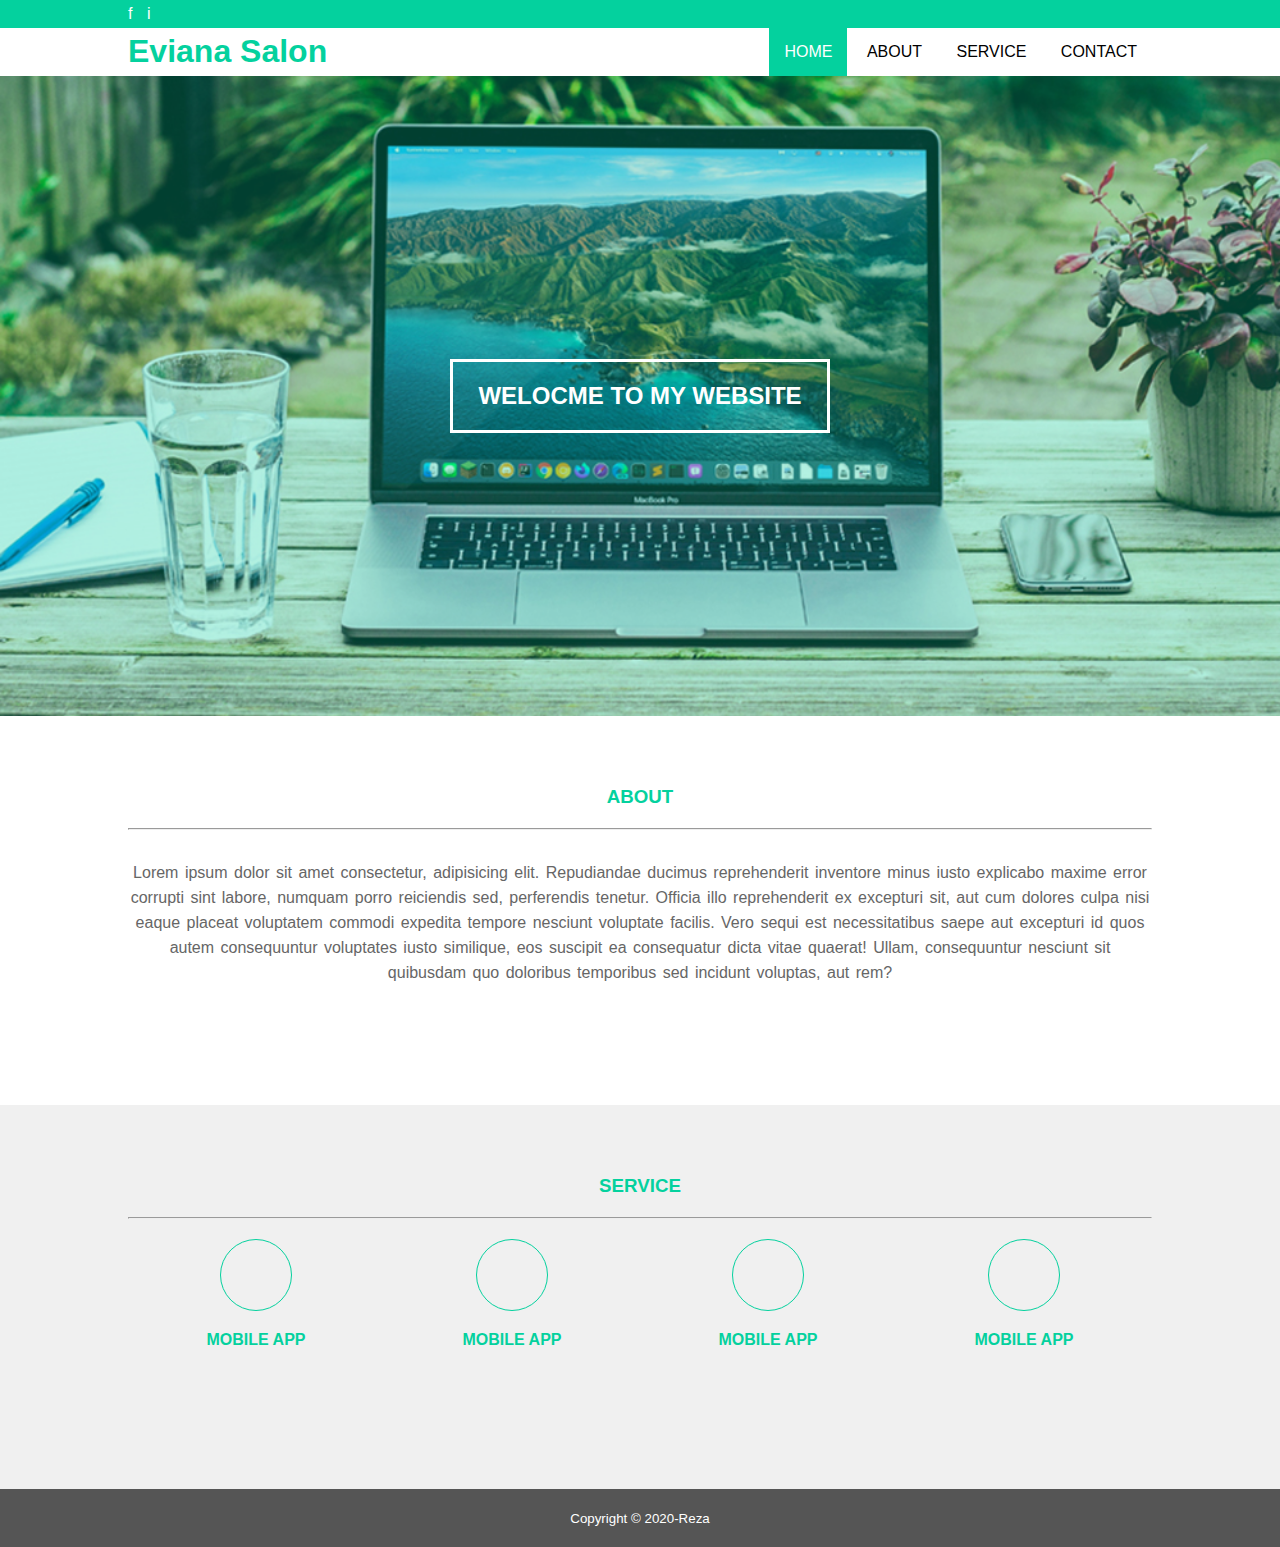
<file: index.html>
<!DOCTYPE html>
<html lang="en">
<head>
    <meta charset="UTF-8">
    <meta http-equiv="X-UA-Compatible" content="IE=edge">
    <meta name="viewport" content="width=device-width, initial-scale=1.0">
    <title>Eviana Salon</title>
    <link rel="stylesheet" href="css/style.css">
</head>
<body>
    
    <!-- header -->
    <div class="medsos">
        <div class="container">
            <ul>
                <li><a href="#">f</a></li>
                <li><a href="#">i</a></li>
            </ul>
        </div>
    </div>
    
    <header>
        <div class="container">
        <h1><a href="index.html">Eviana Salon</a></h1>
        <ul>
            <li class="active"><a href="index.html">HOME</a></li>
            <li><a href="about.html">ABOUT</a></li>
            <li><a href="service.html">SERVICE</a></li>
            <li><a href="contact.html">CONTACT</a></li>
        </ul>
        </div>
    </header>

    <!-- banner -->
    <section class="banner">
        <h2>WELOCME TO MY WEBSITE</h2>
    </section>

    <!-- about  -->
    <section class="about">
        <div class="container">
            <h3>ABOUT</h3>
            <hr>
            <p>Lorem ipsum dolor sit amet consectetur, adipisicing elit. Repudiandae ducimus reprehenderit inventore minus iusto explicabo maxime error corrupti sint labore, numquam porro reiciendis sed, perferendis tenetur. Officia illo reprehenderit ex excepturi sit, aut cum dolores culpa nisi eaque placeat voluptatem commodi expedita tempore nesciunt voluptate facilis. Vero sequi est necessitatibus saepe aut excepturi id quos autem consequuntur voluptates iusto similique, eos suscipit ea consequatur dicta vitae quaerat! Ullam, consequuntur nesciunt sit quibusdam quo doloribus temporibus sed incidunt voluptas, aut rem?</p>
        </div>
    </section>

    <!-- service -->
    <section class="service">
        <div class="container">
            <h3>SERVICE</h3>
            <hr>
            <div class="box">
                <div class="col-4">
                    <div class="icon"></div>
                    <h4>MOBILE APP</h4>
                </div>
                <div class="col-4">
                    <div class="icon"></div>
                    <h4>MOBILE APP</h4>
                </div>
                <div class="col-4">
                    <div class="icon"></div>
                    <h4>MOBILE APP</h4>
                </div>
                <div class="col-4">
                    <div class="icon"></div>
                    <h4>MOBILE APP</h4>
                </div>
            </div>
        </div>
    </section>

    <!-- footer -->
    <footer>
        <div class="container">
            <small>Copyright &copy 2020-Reza  </small>
        </div>
    </footer>
    
</body>
</html>
</file>
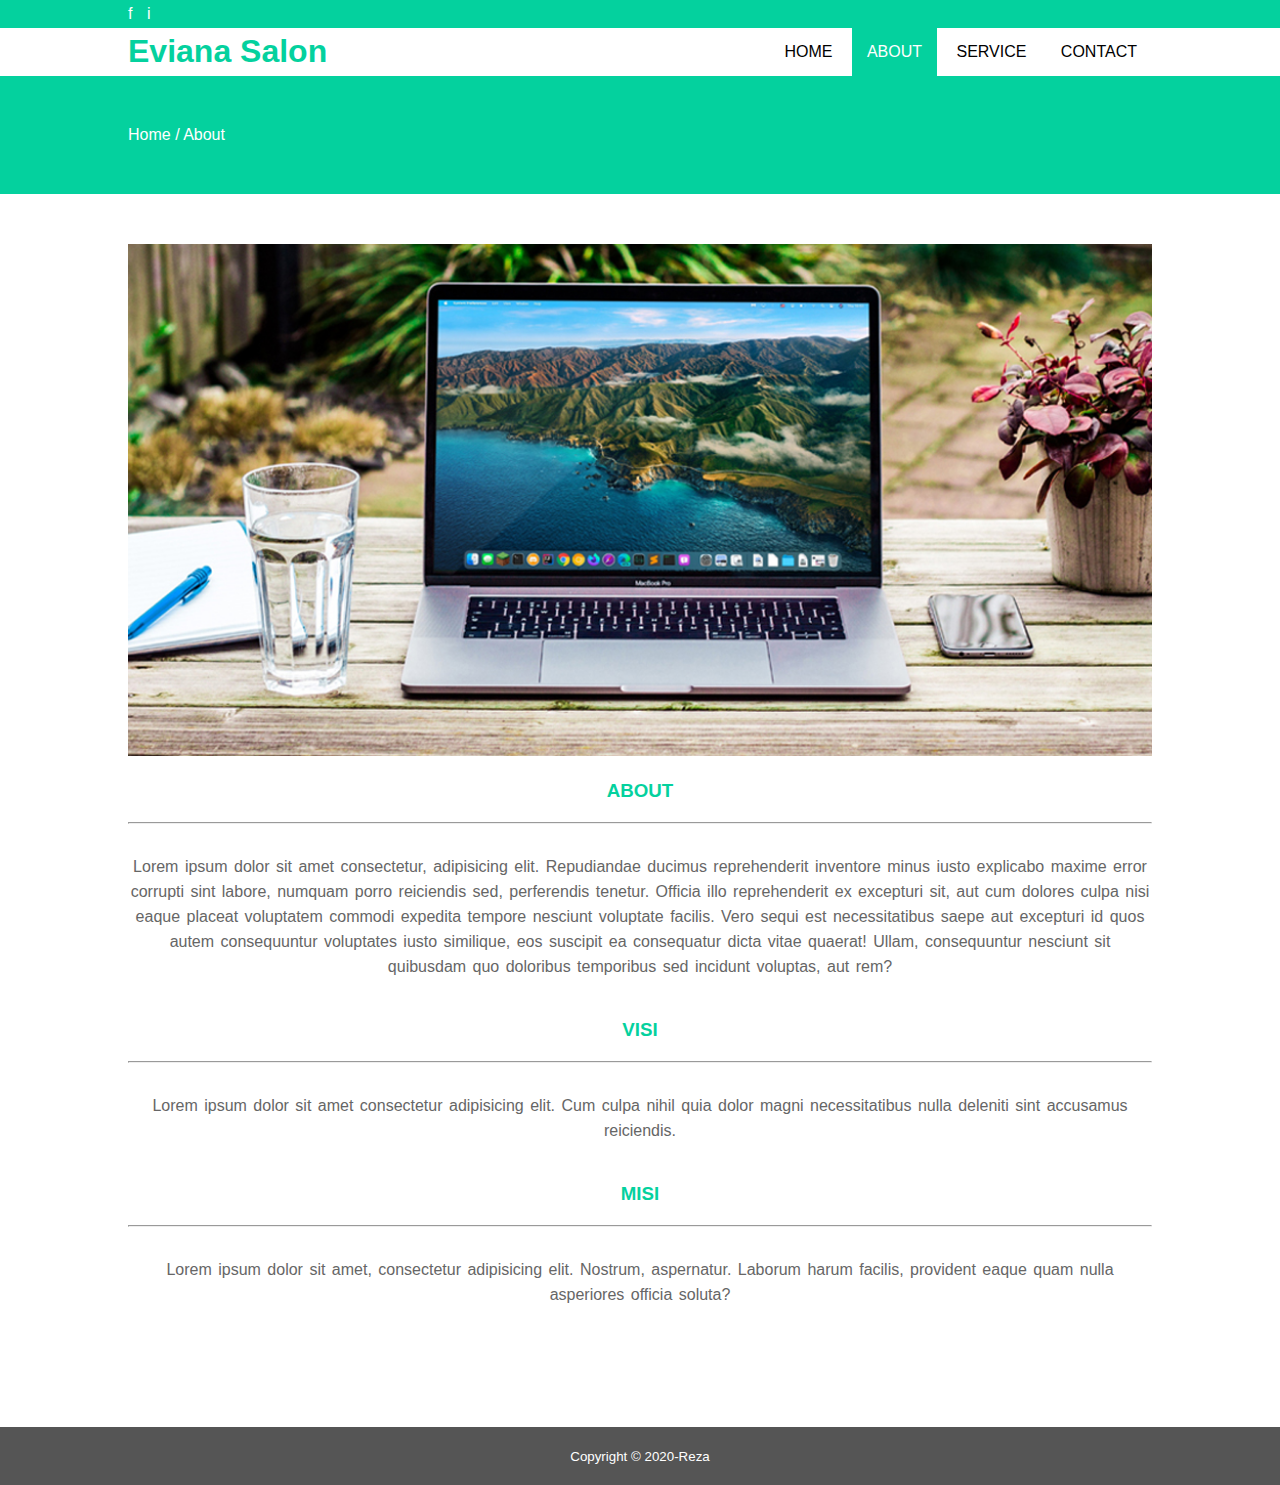
<file: about.html>
<!DOCTYPE html>
<html lang="en">
<head>
    <meta charset="UTF-8">
    <meta http-equiv="X-UA-Compatible" content="IE=edge">
    <meta name="viewport" content="width=device-width, initial-scale=1.0">
    <title>Eviana Salon</title>
    <link rel="stylesheet" href="css/style.css">
</head>
<body>
    
    <!-- header -->
    <div class="medsos">
        <div class="container">
            <ul>
                <li><a href="#">f</a></li>
                <li><a href="#">i</a></li>
            </ul>
        </div>
    </div>
    
    <header>
        <div class="container">
        <h1><a href="index.html">Eviana Salon</a></h1>
        <ul>
            <li><a href="index.html">HOME</a></li>
            <li class="active"><a href="about.html">ABOUT</a></li>
            <li><a href="service.html">SERVICE</a></li>
            <li><a href="contact.html">CONTACT</a></li>
        </ul>
        </div>
    </header>

    <!-- label -->
    <section class="label">
        <div class="container">
            <p>Home / About</p>
        </div>
    </section>

    <!-- about  -->
    <section class="about">
        <div class="container">
            <img src="img/hero.jpg" width="100%" alt="hero">
            <h3>ABOUT</h3>
            <hr>
            <p>Lorem ipsum dolor sit amet consectetur, adipisicing elit. Repudiandae ducimus reprehenderit inventore minus iusto explicabo maxime error corrupti sint labore, numquam porro reiciendis sed, perferendis tenetur. Officia illo reprehenderit ex excepturi sit, aut cum dolores culpa nisi eaque placeat voluptatem commodi expedita tempore nesciunt voluptate facilis. Vero sequi est necessitatibus saepe aut excepturi id quos autem consequuntur voluptates iusto similique, eos suscipit ea consequatur dicta vitae quaerat! Ullam, consequuntur nesciunt sit quibusdam quo doloribus temporibus sed incidunt voluptas, aut rem?</p>
            <h3>VISI</h3>
            <hr>
            <p>Lorem ipsum dolor sit amet consectetur adipisicing elit. Cum culpa nihil quia dolor magni necessitatibus nulla deleniti sint accusamus reiciendis.</p>
            <h3>MISI</h3>
            <hr>
            <p>Lorem ipsum dolor sit amet, consectetur adipisicing elit. Nostrum, aspernatur. Laborum harum facilis, provident eaque quam nulla asperiores officia soluta?</p>
        </div>
    </section>

    <!-- footer -->
    <footer>
        <div class="container">
            <small>Copyright &copy 2020-Reza  </small>
        </div>
    </footer>
    
</body>
</html>
</file>
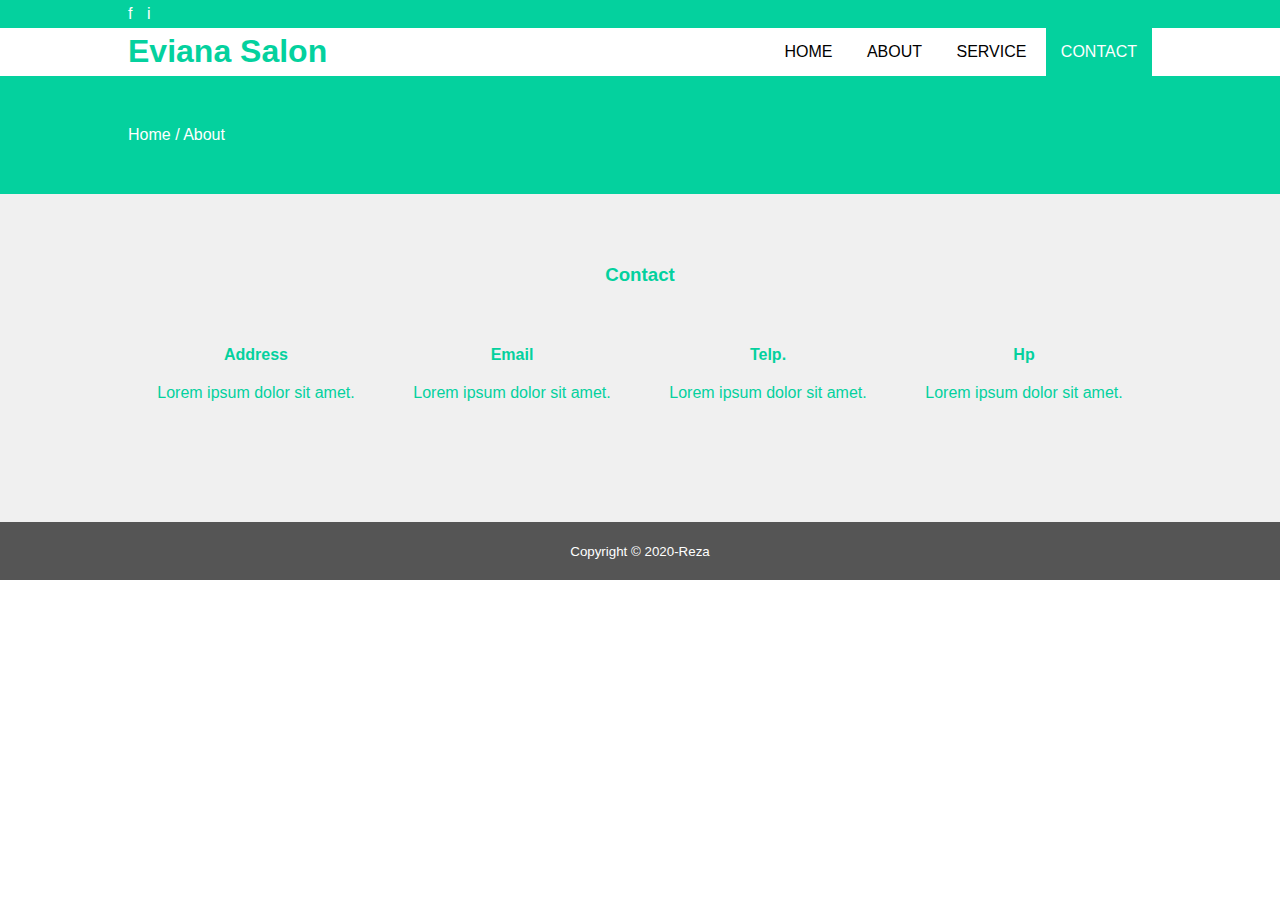
<file: contact.html>
<!DOCTYPE html>
<html lang="en">
<head>
    <meta charset="UTF-8">
    <meta http-equiv="X-UA-Compatible" content="IE=edge">
    <meta name="viewport" content="width=device-width, initial-scale=1.0">
    <title>Eviana Salon</title>
    <link rel="stylesheet" href="css/style.css">
</head>
<body>
    
    <!-- header -->
    <div class="medsos">
        <div class="container">
            <ul>
                <li><a href="#">f</a></li>
                <li><a href="#">i</a></li>
            </ul>
        </div>
    </div>
    
    <header>
        <div class="container">
        <h1><a href="index.html">Eviana Salon</a></h1>
        <ul>
            <li><a href="index.html">HOME</a></li>
            <li><a href="about.html">ABOUT</a></li>
            <li><a href="service.html">SERVICE</a></li>
            <li class="active"><a href="contact.html">CONTACT</a></li>
        </ul>
        </div>
    </header>
    
    <!-- label -->
    <section class="label">
        <div class="container">
            <p>Home / About</p>
        </div>
    </section>

    <!-- service -->
    <section class="service">
        <div class="container">
            <h3>Contact</h3>
            <div class="box">
                <div class="col-4 offset2">
                    <h4>Address</h4>
                    <p>Lorem ipsum dolor sit amet.</p>
                </div>
                <div class="col-4">
                    <h4>Email</h4>
                    <p>Lorem ipsum dolor sit amet.</p>
                </div>
                <div class="col-4">
                    <h4>Telp.</h4>
                    <p>Lorem ipsum dolor sit amet.</p>
                </div>
                <div class="col-4">
                    <h4>Hp</h4>
                    <p>Lorem ipsum dolor sit amet.</p>
                </div>
            </div>
        </div>
    </section>

    <!-- footer -->
    <footer>
        <div class="container">
            <small>Copyright &copy 2020-Reza  </small>
        </div>
    </footer>
    
</body>
</html>
</file>
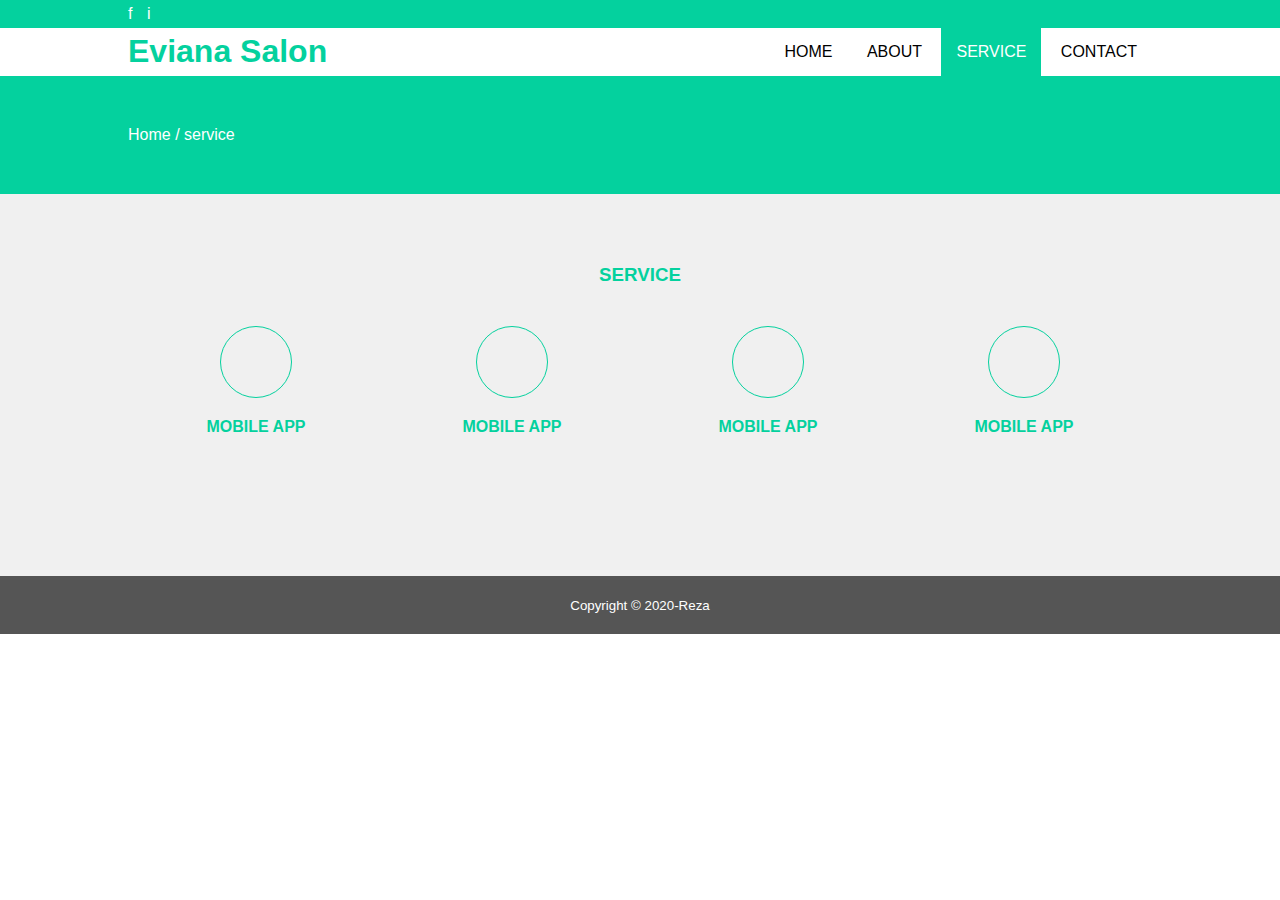
<file: service.html>
<!DOCTYPE html>
<html lang="en">
<head>
    <meta charset="UTF-8">
    <meta http-equiv="X-UA-Compatible" content="IE=edge">
    <meta name="viewport" content="width=device-width, initial-scale=1.0">
    <title>Eviana Salon</title>
    <link rel="stylesheet" href="css/style.css">
</head>
<body>
    
    <!-- header -->
    <div class="medsos">
        <div class="container">
            <ul>
                <li><a href="#">f</a></li>
                <li><a href="#">i</a></li>
            </ul>
        </div>
    </div>
    
    <header>
        <div class="container">
        <h1><a href="index.html">Eviana Salon</a></h1>
        <ul>
            <li><a href="index.html">HOME</a></li>
            <li><a href="about.html">ABOUT</a></li>
            <li class="active"><a href="service.html">SERVICE</a></li>
            <li><a href="contact.html">CONTACT</a></li>
        </ul>
        </div>
    </header>

      <!-- label -->
      <section class="label">
        <div class="container">
            <p>Home / service</p>
        </div>
    </section>

    <!-- service -->
    <section class="service">
        <div class="container">
            <h3>SERVICE</h3>
            <div class="box">
                <div class="col-4">
                    <div class="icon"></div>
                    <h4>MOBILE APP</h4>
                </div>
                <div class="col-4">
                    <div class="icon"></div>
                    <h4>MOBILE APP</h4>
                </div>
                <div class="col-4">
                    <div class="icon"></div>
                    <h4>MOBILE APP</h4>
                </div>
                <div class="col-4">
                    <div class="icon"></div>
                    <h4>MOBILE APP</h4>
                </div>
            </div>
        </div>
    </section>

    <!-- footer -->
    <footer>
        <div class="container">
            <small>Copyright &copy 2020-Reza  </small>
        </div>
    </footer>
    
</body>
</html>
</file>
<file: css/style.css>
* {
    padding: 0;
    margin: 0;
    font-family: sans-serif;
}

.medsos {
    padding: 5px 0;
    background-color: rgb(4, 209, 158);
}
a {
    color:inherit;
    text-decoration: none;
}

.medsos ul li {
    display: inline-block;
    color: white;
    margin-right: 10px;
}

.container {
    width: 80%;
    margin: 0 auto;
}
.container:after {
    content: '';
    display: block;
    clear: both;
}


header h1 {
    float: left;
    padding: 5px 0;
    color: rgb(4, 209, 158);
} 

header ul {
    float: right;
}

header ul  li {
    display: inline-block;
}
header ul li a {
    padding: 15px ;
    display: inline-block;
}
header ul li a:hover {
    background-color: rgb(4, 209, 158);
    color: white;
}
.active {
    background-color: rgb(4, 209, 158);
    color: white;
}

.banner {
    height: 60vh;
    background-image: url(../img/hero.jpg);
    background-position: center;
    background-size: cover;
    position: relative;
    display: flex;
    justify-content: center;
    align-items: center;
}
.banner h2 {
    color: #fff;
    z-index: 1;
    padding: 20px 25px;
    border: 3px solid white;
}
.banner::after {
    content:'';
    display: block;
    position: absolute;
    top: 0;
    left: 0;
    right: 0;
    bottom: 0;
    background-color: rgba(4, 209, 158,.3);
}

section {
    padding: 50px 0;
}

section h3{
    text-align: center;
    padding: 20px 0;
    color: rgb(4, 209, 158);
}
.about,
.service {
    padding-bottom: 100px;
}
.about p {
    margin-bottom: 20px;
    margin-top: 30px;
    color: #666;
    word-spacing: 2px;
    line-height: 25px;
    text-align: center;
}

.service {
    background: #f0f0f0;
}
.box:after {
    content:'';
    display: block;
    clear: both;
}
.box {
    color: rgb(4, 209, 158);
    text-align: center;
}

.box .col-4 {
    float: left;
    width: 25%;
    padding: 20px;
    box-sizing: border-box;
}
.icon {
    width: 70px;
    height: 70px;   
    border: 1px solid;
    border-radius: 50%;
    margin: 0 auto;
}

.box .col-4 h4 {
    margin: 20px 0;
}

footer {
    padding: 20px 0;
    background-color: #555;
    text-align: center;
    color: #fff;
}

.label {
    background-color: rgb(4, 209, 158);
    color: white;
}

/* responsif */

@media screen and (max-width:  768px){
    .container {
        width: 90%;
    }
    header h1 {
        text-align: center;
        float: none;
    }
    header ul {
        text-align: center;
        float: none;
    }
    .box .col-4{
        width: 100%;
        float: none;
        margin-top: 20px;
    }
}

@media screen and (max-width:  420px){
    .container {
        width: 90%;
    }
    header h1 {
        text-align: center;
        float: none;
    }
    header ul {
        display: flex;
        justify-content: center;
        float: none;
    }
    .banner h2 {
        width: 70%;
        text-align: center;
    }
}
</file>
